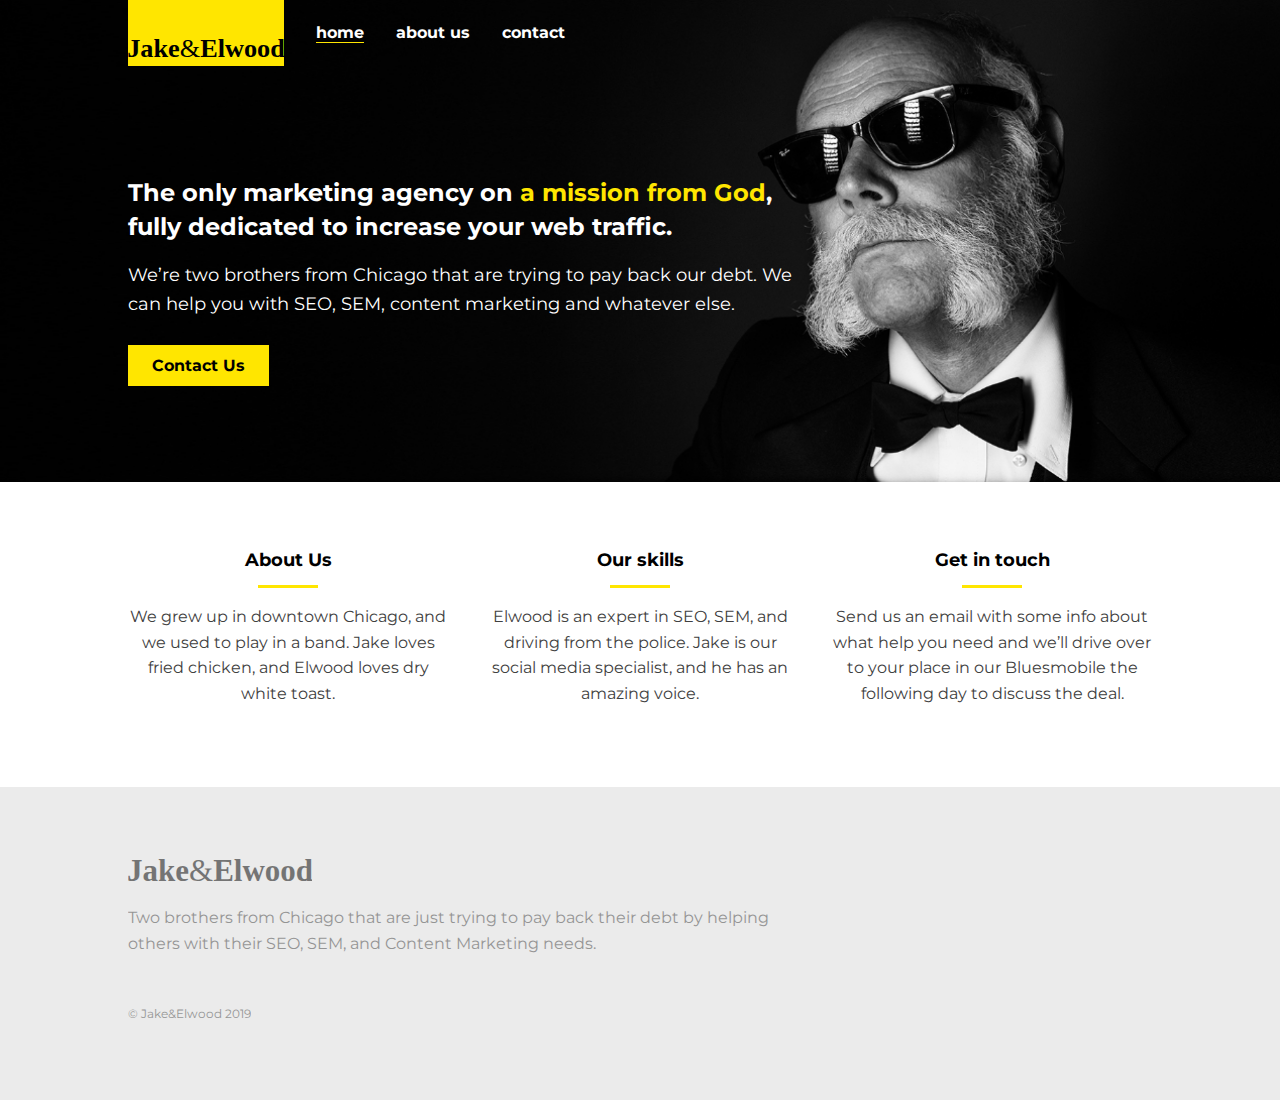
<file: index.html>
<!DOCTYPE html>
<html lang="en">
<head>
    <meta charset="UTF-8">
    <meta name="viewport" content="width=device-width, initial-scale=1.0">
    <link rel="stylesheet" href="https://use.fontawesome.com/releases/v5.6.3/css/all.css" integrity="sha384-UHRtZLI+pbxtHCWp1t77Bi1L4ZtiqrqD80Kn4Z8NTSRyMA2Fd33n5dQ8lWUE00s/" crossorigin="anonymous">
    <link href="https://fonts.googleapis.com/css2?family=Montserrat:wght@400;700&display=swap" rel="stylesheet">
    <link rel="stylesheet" href="css/style.css">
    <title>Jake&Elwood Marketing Agency</title>
</head>
<body>

    <header class="header header-home main-grid">

        <div class="header-content">
            <a href="index.html" class="logo-link">
                <img src="img/logo.svg" alt="" class="logo">
            </a>

            <button aria-label="Open navigation" class="open-nav">&#9776; </button>

            <nav class="nav ">
                <button aria-label="Close navigation" class="close-nav">&times;</button>
                <ul class="nav-list">
                    <li class="nav-item"><a href="index.html" class="nav-link current">home</a></li>

                    <li class="nav-item"><a href="about.html" class="nav-link">about us</a></li>

                    <li class="nav-item"><a href="contact.html" class="nav-link">contact</a></li>
                </ul>
            </nav>
        </div>

    </header>

    <main>
        <section class="hero main-grid">
            <h1 class="hero-title">The only marketing agency on <span class="accent-color">a mission from God</span>, fully dedicated to increase your web traffic.</h1>
            <p class="hero-subtitle"> We’re two brothers from Chicago that are trying to pay back our debt. We can help you with SEO, SEM, content marketing and whatever else.</p>
            <a href="" class="btn btn-primary">Contact Us</a>
        </section>

        <section class="info main-grid">

            <div class="col">
                <h2 class="section-title section-title-center">About Us</h2>
                    <p>We grew up in downtown Chicago, and we used to play in a band. Jake loves fried chicken, and Elwood loves dry white toast.</p>
               
            </div>

            <div class="col">
                <h2 class="section-title section-title-center">Our skills</h2>
                    <p>Elwood is an expert in SEO, SEM, and driving from the police. Jake is our social media specialist, and he has an amazing voice.</p>
                
            </div>

            <div class="col">
                <h2 class="section-title section-title-center">Get in touch</h2>
                    <p>Send us an email with some info about what help you need and we’ll drive over to your place in our Bluesmobile the following day to discuss the deal.</p>
                
            </div>

        </section>
    </main>


    <footer class="footer main-grid">
        <div class="footer-main">
            <img src="img/logo.svg" alt="" class="footer-logo">
            <p class="footer-text">Two brothers from Chicago that are just trying to pay back their debt by helping others with their SEO, SEM, and Content Marketing needs.</p>
            <p class="footer-fineprint">© Jake&Elwood 2019</p>
        </div>

        <ul class="social-list">
            <li class="social-item"><a href="#" class="social-link"><i class="fab fa-facebook-f"></i></a></li>
            <li class="social-item"><a href="#" class="social-link"><i class="fab fa-twitter"></i></a></li>
            <li class="social-item"><a href="#" class="social-link"><i class="fab fa-instagram"></i></a></li>
        </ul>
    </footer>



    <script  src="script.js"></script>
</body>
</html>
</file>
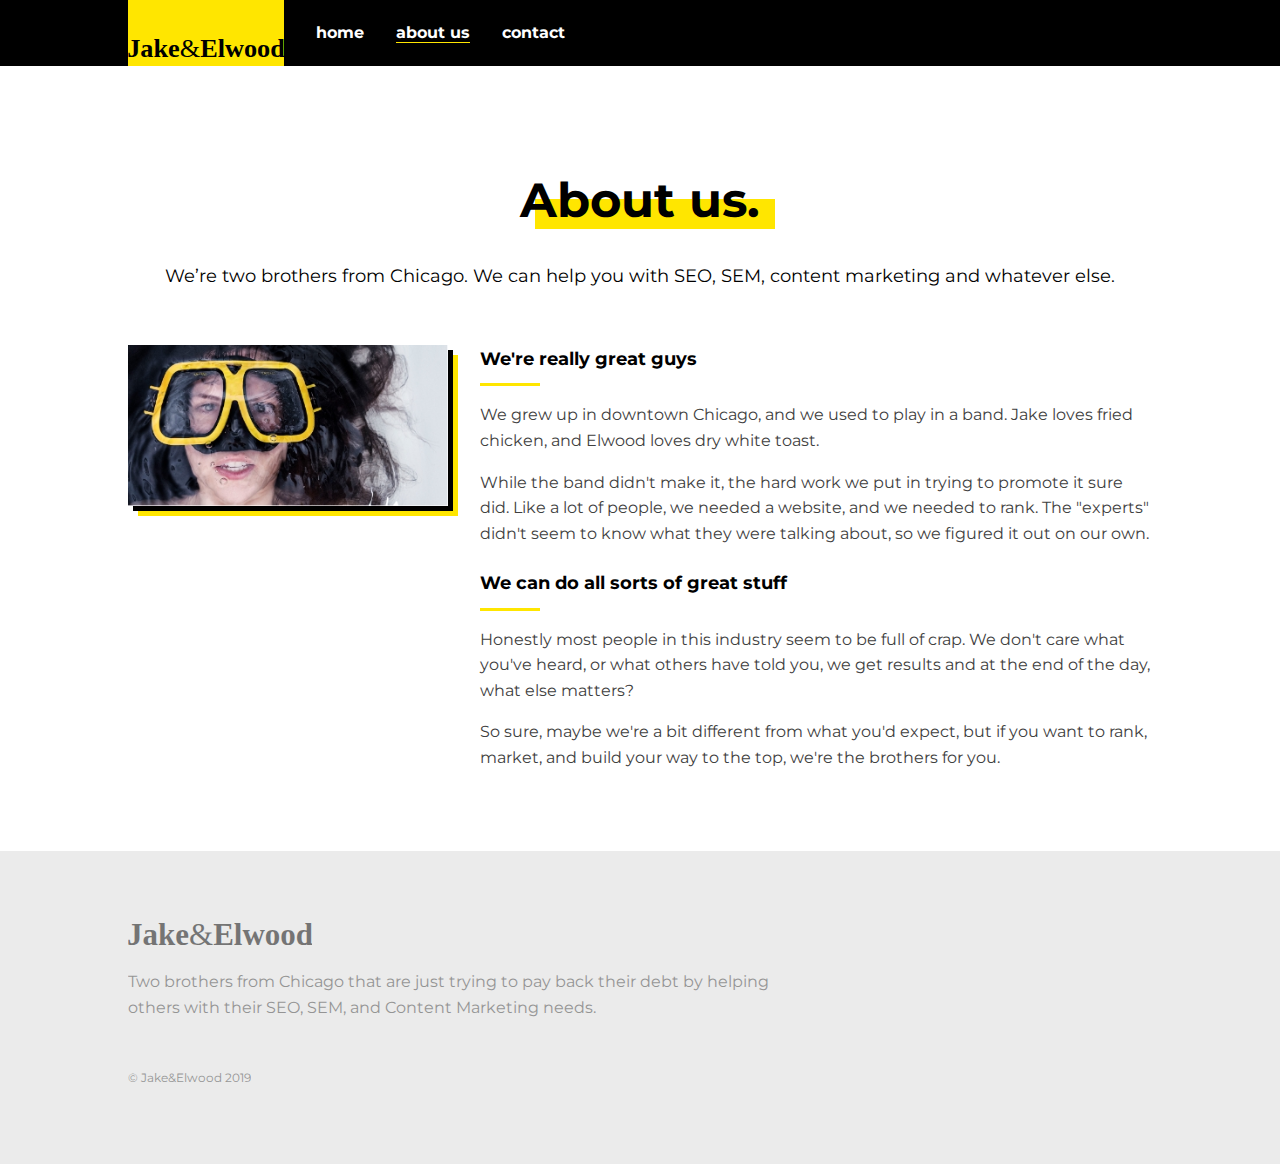
<file: about.html>
<!DOCTYPE html>
<html lang="en">
<head>
    <meta charset="UTF-8">
    <meta name="viewport" content="width=device-width, initial-scale=1.0">
    <link rel="stylesheet" href="https://use.fontawesome.com/releases/v5.6.3/css/all.css" integrity="sha384-UHRtZLI+pbxtHCWp1t77Bi1L4ZtiqrqD80Kn4Z8NTSRyMA2Fd33n5dQ8lWUE00s/" crossorigin="anonymous">
    <link href="https://fonts.googleapis.com/css2?family=Montserrat:wght@400;700&display=swap" rel="stylesheet">
    <link rel="stylesheet" href="css/style.css">
    <title>Jake&Elwood Marketing Agency</title>
</head>
<body>

    <header class="header main-grid">

        <div class="header-content">
            <a href="index.html" class="logo-link">
                <img src="img/logo.svg" alt="" class="logo">
            </a>

            <button aria-label="Open navigation" class="open-nav">&#9776; </button>

            <nav class="nav ">
                <button aria-label="Close navigation" class="close-nav">&times;</button>
                <ul class="nav-list">
                    <li class="nav-item"><a href="index.html" class="nav-link">home</a></li>

                    <li class="nav-item"><a href="about.html" class="nav-link current">about us</a></li>

                    <li class="nav-item"><a href="contact.html" class="nav-link">contact</a></li>
                </ul>
            </nav>
        </div>

    </header>

    <main class="main-template main-grid">
      <h1 class="page-title">About us.</h1>
      <p class="subtitle">We’re two brothers from Chicago. We can help you with SEO, SEM, content marketing and whatever else.</p>

      <img class="main-image" src="img/about-me.jpg" alt="a man wearing goggles" >


      <div class="main-text">

           <h2 class="section-title">We're really great guys</h2>

           <p>We grew up in downtown Chicago, and we used to play in a band. Jake loves fried chicken, and Elwood loves dry white toast. </p>
           
           <p>While the band didn't make it, the hard work we put in trying to promote it sure did. Like a lot of people, we needed a website, and we needed to rank. The "experts" didn't seem to know what they were talking about, so we figured it out on our own.</p>

           <h2 class="section-title">We can do all sorts of great stuff </h2>

           <p>Honestly most people in this industry seem to be full of crap. We don't care what you've heard, or what others have told you, we get results and at the end of the day, what else matters? </p>

           <p>So sure, maybe we're a bit different from what you'd expect, but if you want to rank, market, and build your way to the top, we're the brothers for you.</p>
      </div>


    </main>


    <footer class="footer main-grid">
        <div class="footer-main">
            <img src="img/logo.svg" alt="" class="footer-logo">
            <p class="footer-text">Two brothers from Chicago that are just trying to pay back their debt by helping others with their SEO, SEM, and Content Marketing needs.</p>
            <p class="footer-fineprint">© Jake&Elwood 2019</p>
        </div>

        <ul class="social-list">
            <li class="social-item"><a href="#" class="social-link"><i class="fab fa-facebook-f"></i></a></li>
            <li class="social-item"><a href="#" class="social-link"><i class="fab fa-twitter"></i></a></li>
            <li class="social-item"><a href="#" class="social-link"><i class="fab fa-instagram"></i></a></li>
        </ul>
    </footer>



    <script  src="script.js"></script>
</body>
</html>
</file>
<file: css/style.css>
* {
    
    box-sizing: border-box;
}

body {
    margin: 0;
    font-family: 'Montserrat', sans-serif;
    font-size: 1rem;
    color: #404040;
    line-height: 1.6;
}

img {
    max-width: 100%;
   
}


/* ========================
        Typography
=============================*/

h1, h2, strong {
    font-weight: 700;
}

a {
    text-decoration: none;
}

.accent-color {
    color: #ffe600;
}

.page-title,
.subtitle {
    grid-column: 2 / -2;
    color: #000;
    text-align: center;
}

.page-title {
    font-size: 3rem;
   margin-bottom: .5em;
   justify-self: center;
}

.page-title::after {
    content: '';
    display: block;
    width: 100%;
    height: 30px;
    background: #ffe600;
    margin-top: -40px;
    margin-left: 15px;
}

.subtitle {
    font-size: 1.125rem;
    margin: .5em 0 3em;
}

.hero-title {
    font-size: 1.5rem;
    line-height: 1.4;
    margin-bottom: 0;
}

.hero-subtitle {
    font-size: 1.125rem;
}

.section-title {
    font-size: 1.125rem;
    color: #000;
    margin-top: 1.25em;
}


.section-title:first-child {
    margin-top: 0;
}


.section-title-center::after {
    margin-left: auto;
    margin-right: auto;
}

.section-title::after {
    content: "";
    display: block;
    width: 60px;
    height: 3px;
    margin-top: 10px ; 
    background: #ffe600;
}



/* buttons */

.btn {
    padding: .5em 1.5em;
    font-weight: 700;
    color: #fff;
    margin-top: .5em;
    border: 0;
    cursor: pointer;
}

.btn-primary {
    background: #ffe600;
    color: #000;
    justify-self: start;
}

.btn-primary:hover,
.btn-primary:focus {
    background: #ffc400;
}

.btn-form {
    justify-self: end;
}

/* ========================
      general layout
=============================*/

.main-grid {
    display: grid;
    grid-template-columns: minmax(1em, 1fr) minmax(0px, 500px) minmax(1em, 1fr);
    grid-column-gap: 2em;
}

@media (min-width: 768px) {
    .main-grid {
        grid-template-columns: minmax(1em, 1fr) repeat(3, minmax(180px, 320px)) minmax(1em, 1fr);
    }
}


/* navigation */

.header {
    background: #000;
}

.header-home {
    background: transparent;
    position: absolute;
    width: 100%;
}



.header-content {
    display: flex;
    grid-column: 2 / -2;
}

.logo-link {
    background-color: #ffe600;
    padding-top: 2em;
 
}

.nav {
    position: fixed;
    background: #000;
    width: 100%;
    top: 0; 
    right: 0;
    bottom: 0;
    left: 100%;;
    transform: translateX(0);
    transition: transform 250ms;
}

.navigation-open {
    transform: translateX(-100%);
}

.nav-list {
    display: flex;
    list-style: none;
    margin: 0;
    padding: 0;
    
    height: 100%;
    align-items: center;
    justify-content: space-around;
    flex-direction: column;
}

.nav-link {
    color: #fff;
    text-decoration: none;
    font-size: 2rem;
    font-weight: 700;
}

.nav-link:hover,
.nav-link:focus {
    color: #ffe600;
}

.close-nav {
    border: 0;
    background: 0;
    color: #ffe600;
    font-weight: 700;
    font-size: 3rem;
    cursor: pointer;
    padding: .5em;
    position: absolute;
}

.open-nav {
    border: 0;
    background: 0;
    color: #fff;
    cursor: pointer;
    padding: .5em;
    margin-left: auto;
    font-size: 1.5em;
}

.current {
    border-bottom: 1px solid #ffe600;
}

@media (min-width: 768px) {
    .open-nav,
    .close-nav {
        display: none;
    }

    .nav {
        position: initial;
    }

    .nav-list {
        flex-direction: row;
        justify-content: flex-start;
    }

    .nav-item {
        margin-left: 2rem;
    }

    .nav-link {
        font-size: 1rem;
    }

    .header-home .nav {
        background: transparent;
    }
}

/* footer */

.footer {
    background: #ebebeb;
    padding: 4em 0;
    text-align: center;


    grid-template-areas: 
    ". social ."
    ". main .";
}

.footer-main,
.social-list {
    grid-column: 2 / -2;
}

.footer-logo,
.footer-text,
.footer-fineprint {
    opacity: .5;
}

.footer-main {
    grid-area : main;
}

.footer-fineprint {
    font-size: .75rem;
    margin-top: 4em;
}

.social-list {
    grid-area: social;
    list-style: none;
    padding: 0;
    margin: 0 0 2em;
    display: flex; 
    justify-content: center;
}

.social-link {
    color: #000;
    font-size: 1.75rem;
    margin: 0 .5em;
}

.social-link:hover {
    color: #777;
}

@media (min-width: 768px) {
    .footer {
        grid-template-areas:
         ". main main social ."
    }

    .footer-main {
        text-align: left;
    }

    .social-list {
        justify-content: flex-end;
    }
 
}

/* ========================
        hero area
=============================*/

.hero {
   
    background-image: url(../img/hero-bg.jpg);
    background-size: cover;
    background-position: bottom;
    padding: 8em 0 4em;
    color: #fff; 
}


.hero > * {
    grid-column: 2 / -2;
    margin-right: 25%;
}

@media (min-width: 400px) {
    .hero > * {
        grid-column: 2 / span 2;
        margin-right: 17%;
    }
}

@media (min-width: 768px) {

    .hero {
        padding : 10em 0 6em;
    } 

    .hero > * {
        grid-column: 2 / span 2;
        margin-right: 0;
    }
}

/* ========================
        info section
=============================*/

.info {
    padding: 4em 0;
    text-align: center;
}

.col {
    grid-column: 2 / -2;
}

@media (min-width: 768px) {
    .col {
        grid-column: span 1;
    }

    .col:first-child {
        grid-column: 2 / span 1;
    }
}



/* ========================
        template page
=============================*/

.main-template {
    padding: 4em 0;
}

.main-template > * {
 grid-column: 2 / -2;
 
}

.main-image {
    margin-bottom: 1.5em;
    box-shadow: 5px 5px 0px #000, 10px 10px 0px #ffe600;;
}

@media (min-width: 768px) {
   .main-image,
   .secondary-text {
     grid-column: 2;
   } 

   .main-text {
       grid-column: 3 / span 2;
       grid-row: span 2;
   }

   .secondary-text {
       order: 2;
   }

}



/* ========================
        template page
=============================*/

.contact-form {
    display: grid;
}

label {
    font-weight: 700;
}

input,
textarea {
    margin-bottom: .75em;
    padding: .4em;
    font-family: inherit;
}

textarea {
    resize: none;
    height: 100px;
} 

@media (min-wdith: 768px) {
    .contact-form {
        grid-template-columns: repeat(2, 1fr);
        grid-auto-flow: dense;
        grid-column-gap: 1em;
    }

    .fname-label,
    .fname-input {
        grid-column: 1;
    }

    .lname-label,
    .lname-input {
        grid-column: 2;
    }

    
    .message-textarea,
    .message-textarea {
        grid-column: span 2;
    }

    .btn-form {
        grid-column: 2;
    }
}
</file>
